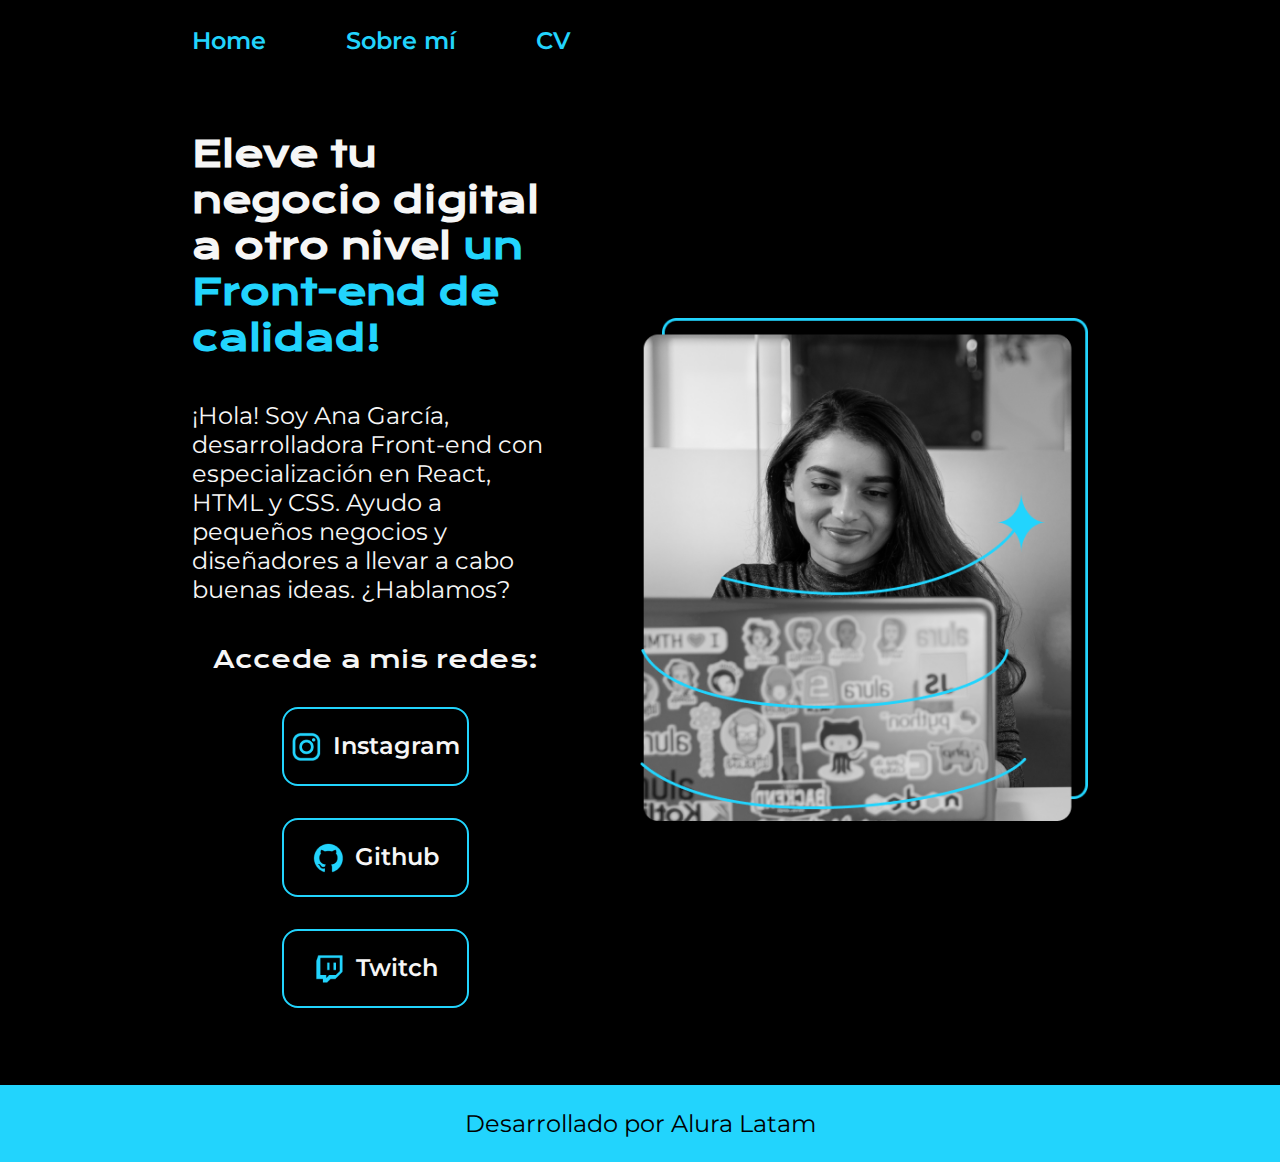
<file: index.html>
<!DOCTYPE html>
<html lang="es-mx">
<head>
    <meta charset="UTF-8">
    <meta name="viewport" content="width=device-width, initial-scale=1.0">
    <title>Portafolio</title>
    <link rel="stylesheet" href="./style/style.css">
</head>
<body>
    <header class="header">
        <nav class="header__menu">
            <a class="header__menu__link" href="index.html">Home</a>
            <a class="header__menu__link" href="about.html">Sobre mí</a>
            <a class="header__menu__link" href="cv.html">CV</a>
        </nav>
    </header>
    <main class="presentacion">
        <section class="presentacion__contenido">
            <h1 class="presentacion__contenido__titulo">
                Eleve tu negocio digital a otro nivel 
                <strong class = "titulo-destaque">un Front-end de calidad!</strong> 
            </h1>
            <p class="presentacion__contenido__texto">
                ¡Hola! Soy Ana García, desarrolladora Front-end con especialización en React, 
                HTML y CSS. Ayudo a pequeños negocios y diseñadores a llevar a cabo buenas ideas. ¿Hablamos?
            </p>
            <div class="presentacion__enlaces">
                <h2 class="presentacion__enlaces__subtitulo">Accede a mis redes:</h2>
                <a class="presentacion__enlaces__link" href="https://www.instagram.com/"><img src="./assets/instagram.png" alt="">Instagram</a>
                <a class="presentacion__enlaces__link" href="https://www.github.com/"><img src="./assets/github.png" alt="">Github</a>
                <a class="presentacion__enlaces__link" href="https://www.twitch.tv/"><img src="./assets/twitch.png" alt="">Twitch</a>
            </div>
        </section>
        <img class="presentacion__imagen" src="./assets/Imagem.png" alt="Imagen de Ana García trabajando">
    </main>
    <footer class="footer">
        <p>Desarrollado por Alura Latam</p>
    </footer>    
</body>
</html>
</file>
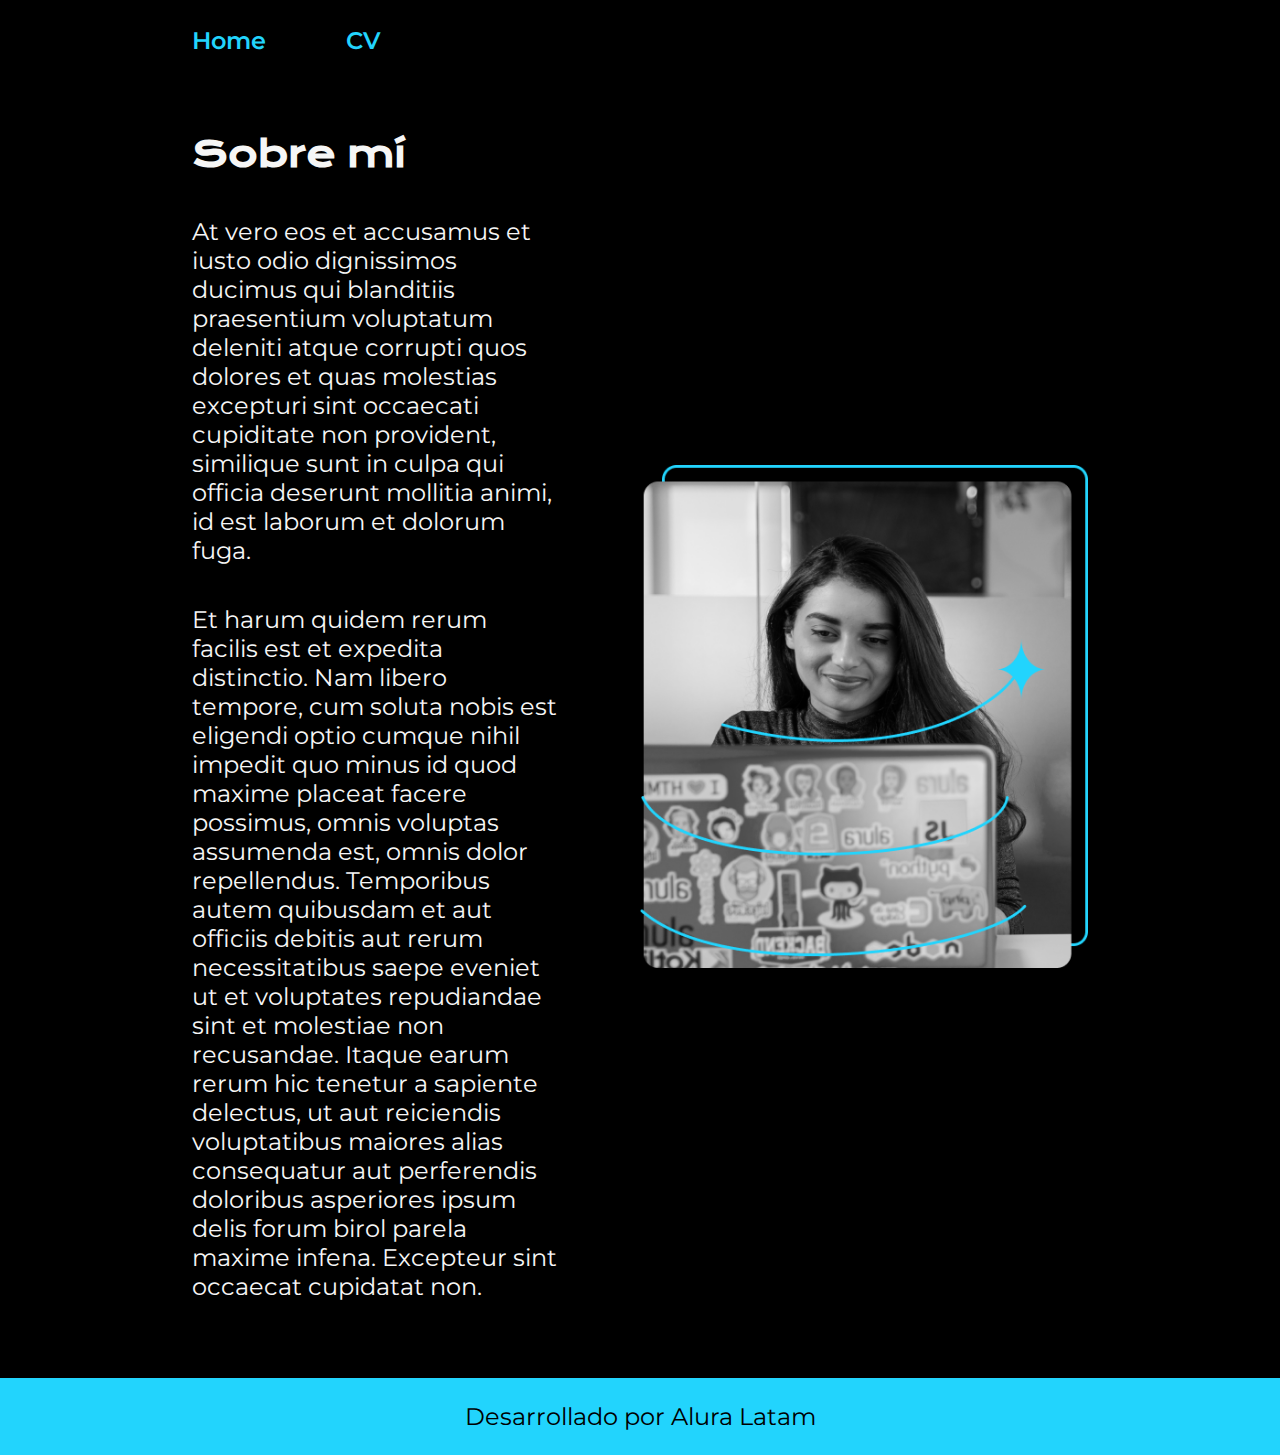
<file: about.html>
<!DOCTYPE html>
<html lang="es-mx">
<head>
    <meta charset="UTF-8">
    <meta name="viewport" content="width=device-width, initial-scale=1.0">
    <title>Sobre mí</title>
    <link rel="stylesheet" href="./style/style.css">
</head>
<body>
    <header class="header">
        <nav class="header__menu">
            <a class="header__menu__link" href="index.html">Home</a>
            <a class="header__menu__link" href="cv.html">CV</a>
        </nav>
    </header>
    <main class="presentacion">
        <section class="presentacion__contenido">
            <h1 class="presentacion__contenido__titulo">Sobre mí</h1>   
            <p class="presentacion__contenido__texto">At vero eos et accusamus et iusto odio dignissimos ducimus qui blanditiis praesentium voluptatum deleniti atque 
                corrupti quos dolores et quas molestias excepturi sint occaecati cupiditate non provident, similique sunt in culpa 
                qui officia deserunt mollitia animi, id est laborum et dolorum fuga.</p>
            <p class="presentacion__contenido__texto">Et harum quidem rerum facilis est et expedita distinctio. Nam libero tempore, cum soluta nobis est eligendi optio 
                cumque nihil impedit quo minus id quod maxime placeat facere possimus, omnis voluptas assumenda est, omnis dolor 
                repellendus. Temporibus autem quibusdam et aut officiis debitis aut rerum necessitatibus saepe eveniet ut et 
                voluptates repudiandae sint et molestiae non recusandae. Itaque earum rerum hic tenetur a sapiente delectus, 
                ut aut reiciendis voluptatibus maiores alias consequatur aut perferendis doloribus asperiores ipsum delis forum 
                birol parela maxime infena. Excepteur sint occaecat cupidatat non.</p>
        </section>
        <img class="presentacion__imagen" src="./assets/Imagem.png" alt="Imagen de Ana García trabajando">
    </main>
    <footer class="footer">
        <p>Desarrollado por Alura Latam</p>
    </footer>  
</body>
</html>
</file>
<file: style/style.css>
@import url('https://fonts.googleapis.com/css2?family=Krona+One&family=Montserrat:ital,wght@0,100..900;1,100..900&display=swap');

:root {
    --color-primario: #000000;
    --color-secundario: #F6F6F6;
    --color-terciario: #22D4FD;
    --color-hover: #272727;

    --fuente-montserrat: "Montserrat", sans-serif;
    --fuente-krona-one: "Krona One", sans-serif;   
}

* {
    padding: 0;
    margin: 0;
}

body {
    background-color: var(--color-primario);
    color: var(--color-secundario);
    box-sizing: border-box;
}

strong {
    color: #22D4FD;

}

.header {
    padding: 2% 0% 0% 15%; /*doc: 15% alinea con el titulo ver3*/
}

.header__menu{
    display: flex;
    gap: 80px;
}

.header__menu__link {
    font-family: var(--fuente-montserrat);
    font-size: 1.5rem;                          /*16px=1rem rem=unidad relativa ayuda a la responsiva*/
    font-weight: 600;    
    color: var(--color-terciario);
    text-decoration: none;
}

.presentacion {
    display: flex;
    align-items: center;
    margin: 6% 15%; /*ver3*/
    justify-content: space-between;
    gap: 82px;
}

.presentacion__contenido {
    width: 50%;
    display: flex;
    flex-direction: column;
    gap: 40px;
}

.presentacion__contenido__titulo {
    font-size: 36px;
    font-family: var(--fuente-krona-one);
}

.titulo-destaque {
    color: var(--color-terciario);
}

.presentacion__contenido__texto {
    font-size: 1.5rem;
    font-family: var(--fuente-montserrat);
}

.presentacion__enlaces {
    display: flex;
    justify-content: space-between;
    flex-direction: column;
    align-items: center;
    gap: 32px;
}

.presentacion__enlaces__subtitulo {
    font-family: var(--fuente-krona-one);
    font-size: 1.5rem;
    font-weight: 400;
}

.presentacion__enlaces__link {
    width: 50%;
    text-align: center;
    padding: 21.5px 0;
    border-radius: 16px;
    font-family: var(--fuente-montserrat);
    font-size: 1.5rem;
    font-weight: 600;
    text-decoration: none;
    color: var(--color-secundario);
    border: 2px solid var(--color-terciario);
    display: flex;
    justify-content: center;
    gap: 10px;
}

.presentacion__enlaces__link:hover {
    background-color: var(--color-hover);    
    transform: scale(1.2);
}

.presentacion__imagen {
    width: 50%;
}
.presentacion__imagen:hover {
    opacity: 0.8;
}

.footer {
    background-color: var(--color-terciario);
    padding: 24px;
    color:  var(--color-primario);
    text-align: center;
    font-family: var(--fuente-montserrat);
    font-size: 1.5rem;
    font-weight: 400;
}

@media (max-width: 1200px) {

    .header {
        padding: 10%;
    }

    .header__menu{
        justify-content: center;
    }

    .presentacion{
        flex-direction: column-reverse;
        padding: 5%;
    }

    .presentacion__contenido {
        width: auto;
    }
}
</file>
